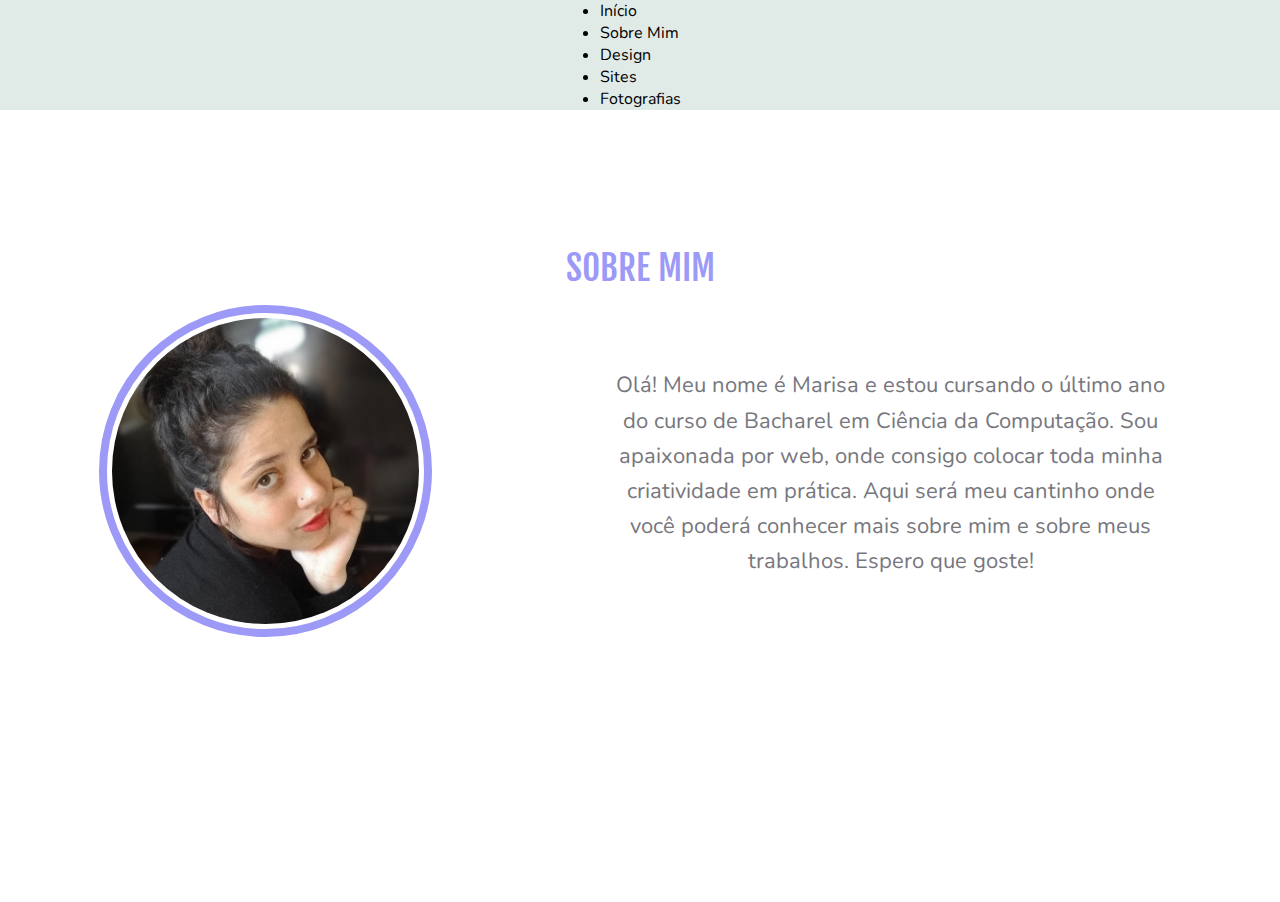
<file: index.html>
<!DOCTYPE html>
<html lang="pt">
<head>
    <meta charset="UTF-8">
    <meta name="viewport" content="width=device-width, initial-scale=1.0">
    <title> Marisa Vieira </title>

    <link href="estilo/estilo.css" rel="stylesheet">
</head>
<body>
    <section class="menu">
        <ul>
            <li> Início </li>
            <li> Sobre Mim </li>
            <li> Design </li>
            <li> Sites </li>
            <li> Fotografias </li>
        </ul>
    </section>
    <hr>

    <section class="resumo">
        <p id="titulo"> SOBRE MIM </p>
        <div class="reparticao">
            <div id="circulo">
                <img id="fotoqmsoueu" src="imagens/QuemSouEu.jpg">
            </div>
            
            <p id="texto"> Olá! Meu nome é Marisa e estou cursando o último ano do curso de Bacharel em Ciência da Computação. Sou apaixonada por web, onde consigo colocar toda minha criatividade em prática. Aqui será meu cantinho onde você poderá conhecer mais sobre mim e sobre meus trabalhos. Espero que goste! </p>            
        </div>        
    </section>
</body>
</html>
</file>
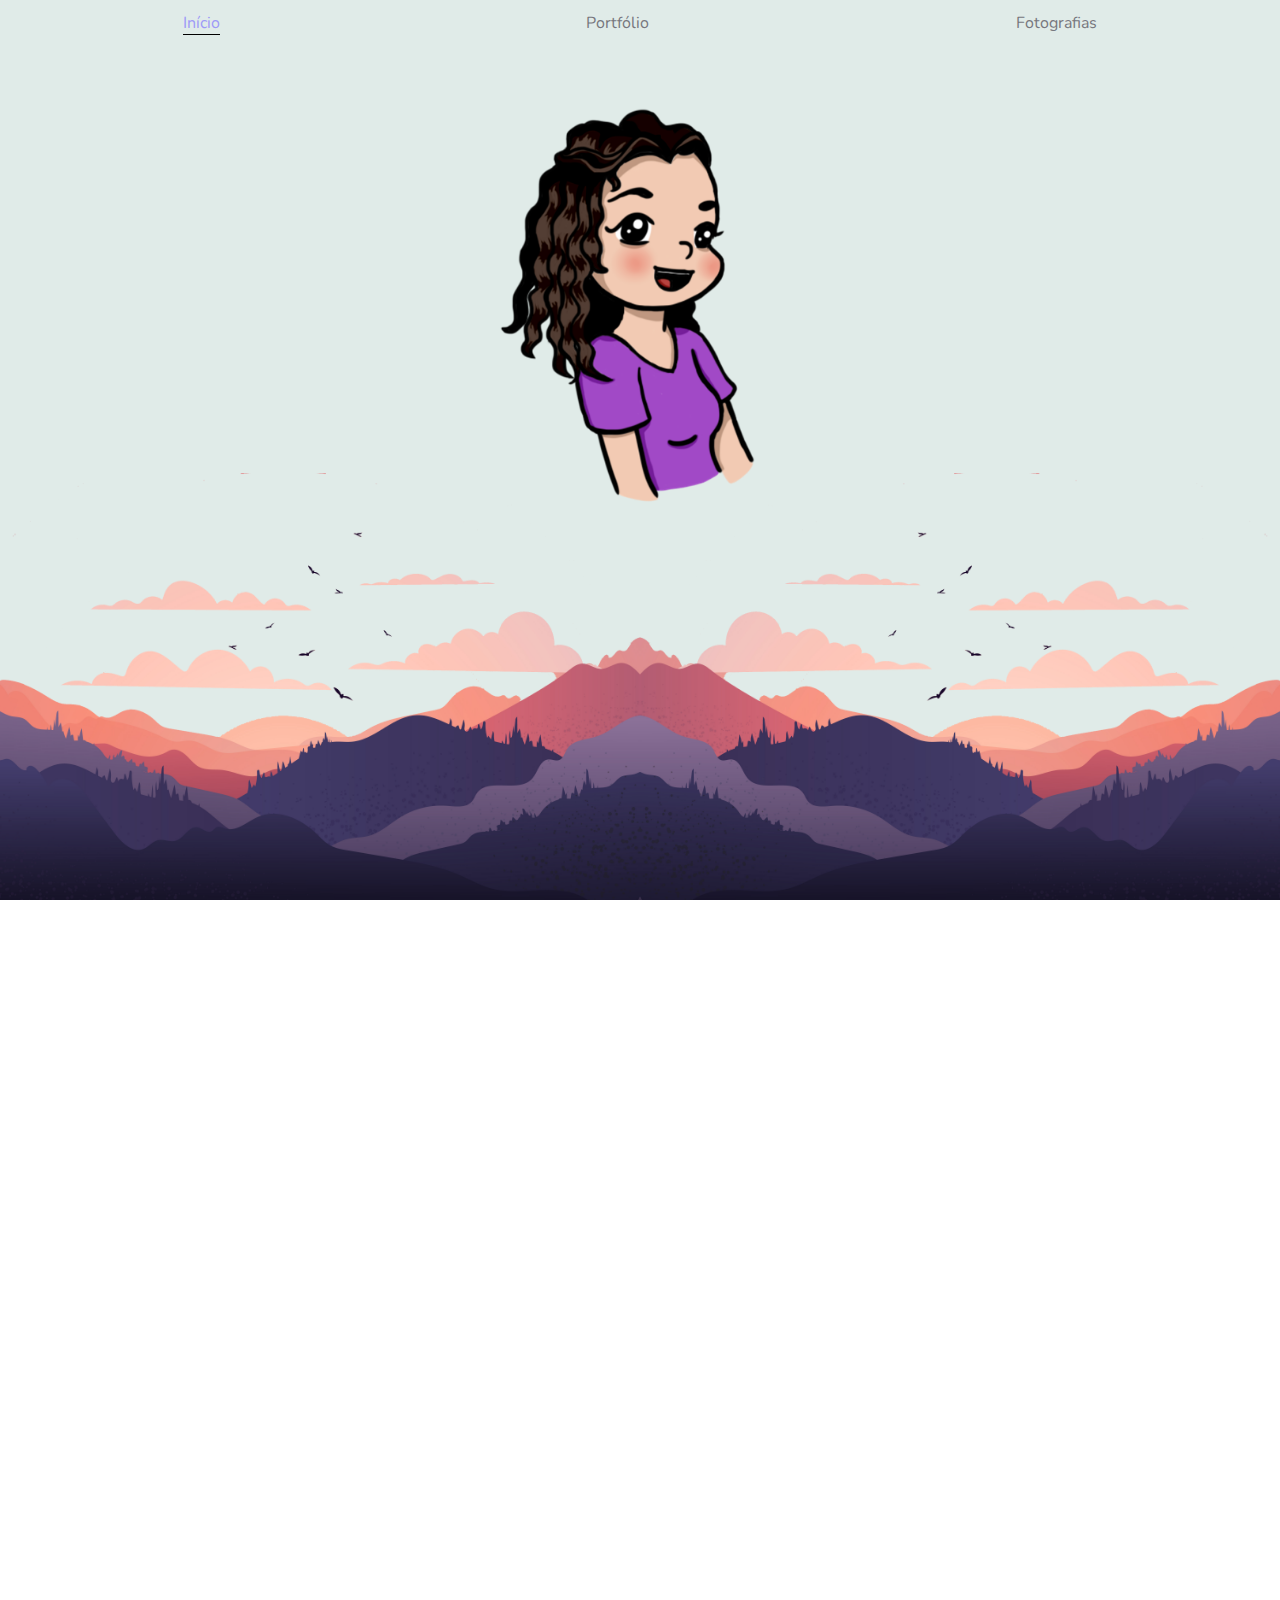
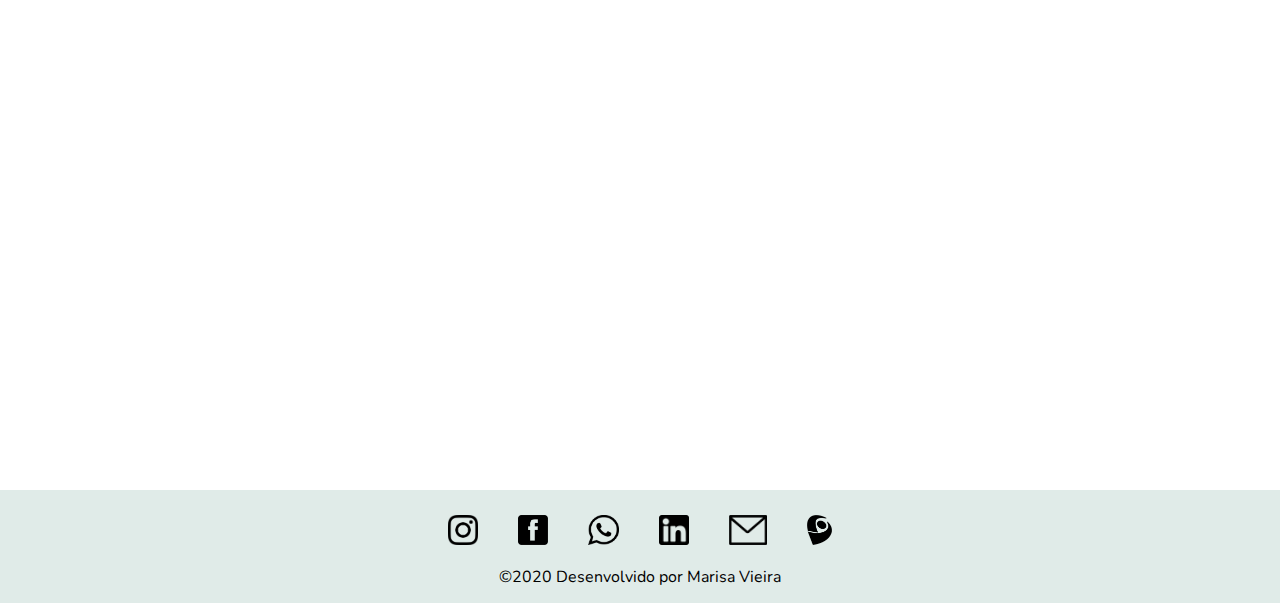
<file: index.mb.html>
<!DOCTYPE html>
<html lang="pt">
<head>
    <meta charset="UTF-8">
    <meta name="viewport" content="width=device-width, initial-scale=1.0">
    <title> Marisa Vieira </title>

    <link href="estilo/estilo.css" rel="stylesheet">
    <link href="https://unpkg.com/aos@2.3.1/dist/aos.css" rel="stylesheet">
    <link rel="icon" type="imagem/png" href="imagens/icon_barra.png" />
    <script language="javascript" type="text/javascript" src="js/js.js"></script>
    <script src="https://unpkg.com/aos@2.3.1/dist/aos.js"></script>    
    <script src="https://ajax.googleapis.com/ajax/libs/jquery/3.2.1/jquery.min.js"></script>
</head>
<body>
    <nav id="menu-estendido">
        <ul class="menu">
            <li> <a id="selecionado"> Início </a> </li>
            <li> <a href="paginas/portfolio.html"> Portfólio </a> </li>
            <li> <a href="paginas/fotografia.html"> Fotografias </a> </li>
        </ul>
        <img id="art" src="imagens/marisa.png">
        <p> Marisa Vieira </p>
        <img id="fundo" src="imagens/fundo_header.png">
    </nav>

    <script>
        AOS.init();
    </script>
    <section class="resumo" data-aos="fade-up" data-aos-duration="3000">
        <p id="titulo"> SOBRE MIM </p>
        <div class="reparticao">
            <div id="circulo">
                <img data-aos="flip-left" data-aos-duration="2000" id="fotoqmsoueu" src="imagens/QuemSouEu.jpg">
            </div>
            
            <p id="apresentacao"> Olá! Meu nome é Marisa e estou cursando o último ano do curso de Bacharel em Ciência da Computação. Sou apaixonada por tudo que permite colocar minha criatividade em prática. Aqui será meu cantinho onde você poderá conhecer mais sobre mim e sobre meus trabalhos. Espero que goste! </p>            
        </div>        
    </section>

   <section class="conhecimento" data-aos="fade-up" data-aos-duration="3000">
        <p id="titulo"> CONHECIMENTO </p>
        <div class="skills">
            <div class="topico">
              <div class="nome-topico">HTML e CSS</div>
              <div class="topico-barra">
                <div class="topico-porcentagem" per="90"></div>
              </div>
            </div>
      
            <div class="topico">
              <div class="nome-topico">Javascript</div>
              <div class="topico-barra">
                <div class="topico-porcentagem" per="70"></div>
              </div>
            </div>
      
            <div class="topico">
              <div class="nome-topico">Boostrap</div>
              <div class="topico-barra">
                <div class="topico-porcentagem" per="95"></div>
              </div>
            </div>
      
            <div class="topico">
              <div class="nome-topico">Jquery</div>
              <div class="topico-barra">
                <div class="topico-porcentagem" per="70"></div>
              </div>
            </div>
      
            <div class="topico">
              <div class="nome-topico">Adobe Photoshop</div>
              <div class="topico-barra">
                <div class="topico-porcentagem" per="80"></div>
              </div>
            </div>
      
            <div class="topico">
              <div class="nome-topico">CorelDRAW</div>
              <div class="topico-barra">
                <div class="topico-porcentagem" per="85"></div>
              </div>
            </div>
      
            <div class="topico">
              <div class="nome-topico">Adobe XD</div>
              <div class="topico-barra">
                <div class="topico-porcentagem" per="60"></div>
              </div>
            </div>
          </div>
      
          <script>
             var executou = false;
            $(window).scroll(function() {
                if (!executou && $(window).scrollTop() > $('.conhecimento').offset().top/2) {
                    $('.topico-porcentagem').each(function(){
                        var $this = $(this);
                        var porc = $this.attr('per');
                        $this.css("width",porc+'%');
                        $({animatedValue: 0}).animate({animatedValue: porc},{
                            duration: 1000,
                            step: function(){
                                $this.attr('porc', Math.floor(this.animatedValue) + '%');
                            },
                            complete: function(){
                                $this.attr('porc', Math.floor(this.animatedValue) + '%');
                            }
                        });
                    });
                    executou = true;
                }
            });             
          </script>              
    </section>

    <section class="contato" data-aos="fade-up" data-aos-duration="3000">
        <p id="titulo"> POSSO AJUDAR? </p>           
        <p id="texto" style="padding: 40px 20px 30px 20px;"> Atualmente, estou disponível para trabalho freelance. </p>   
        <p id="texto" style="padding: 0 20px 30px 20px;"> Se você tem uma ideia que deseja iniciar, precisa da minha ajuda com algo ou simplesmente deseja me dizer um olá, entre em contato. </p> 
        <a class="botao" href="mailto:marisavrst@gmail.com" target="_blank"> Me mande uma mensagem  </a>     
    </section>

    <footer>
        <div id="redes">
            <a href="https://www.instagram.com/marisavieiras/" target="_blank"> <img src="imagens/instagram.png"> </a>
            <a href="https://www.facebook.com/marisavrs/" target="_blank"> <img src="imagens/facebook.png"> </a>
            <a href="https://api.whatsapp.com/send?phone=5535998182143&text=Ola%20Marisa,%20tudo%20bem?%20" target="_blank"> <img src="imagens/whatsappp.png"> </a>
            <a href="https://www.linkedin.com/in/marisa-vieira-santos-6664a2173/" target="_blank"> <img src="imagens/linkedln.png"> </a>
            <a href="mailto:marisavrst@gmail.com" target="_blank"> <img src="imagens/email.png"> </a>
            <a href="http://lattes.cnpq.br/0528457301209853" target="_blank"> <img src="imagens/lattes.png"> </a>
        </div>
        <p> ©2020 Desenvolvido por Marisa Vieira </p>
    </footer>
</body>
</html>
</file>
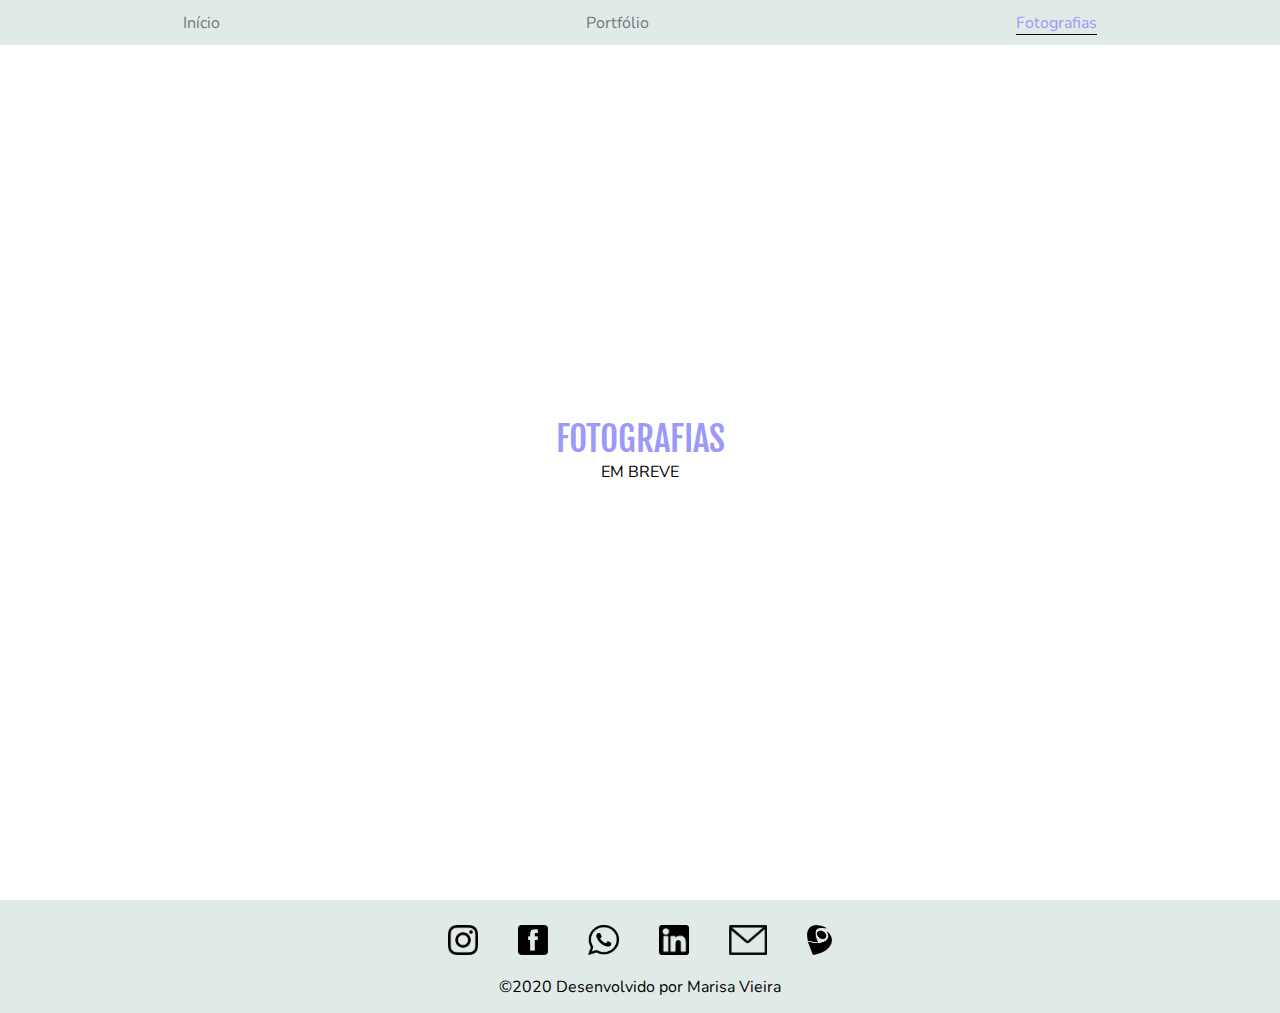
<file: paginas/fotografia.html>
<!DOCTYPE html>
<html lang="pt">
<head>
    <meta charset="UTF-8">
    <meta name="viewport" content="width=device-width, initial-scale=1.0">
    <title> Marisa Vieira </title>

    <link href="../estilo/estilo.css" rel="stylesheet">
    <link href="https://unpkg.com/aos@2.3.1/dist/aos.css" rel="stylesheet">
    <link rel="icon" type="imagem/png" href="../imagens/icon_barra.png" />
    <script language="javascript" type="text/javascript" src="../js/js.js"></script>
    <script src="https://unpkg.com/aos@2.3.1/dist/aos.js"></script> 

</head>

<style>
    .mySlides {display:none}
    .w3-left, .w3-right, .w3-badge {cursor:pointer}
    .w3-badge {height:13px;width:13px;padding:0}
    </style>


<body>
    <nav class="barra-menu">
         <ul class="menu">
        <li> <a href="../index.mb.html"> Início </a> </li>
        <li> <a href="portfolio.html"> Portfólio </a> </li>
        <li> <a id="selecionado"> Fotografias </a> </li>
    </ul>
    </nav>
   

    <section class="contato">
        <p id="titulo"> FOTOGRAFIAS </p>   
        <p> EM BREVE </p>
    </section>

    <!--<section class="fotos">
        <p id="titulo"> Fotografias </p>   
        <div class="img_fotos">
            <img src="../imagens/fotografias/img001.png">
            <img src="../imagens/fotografias/img002.png">
            <img src="../imagens/fotografias/img003.png">
        </div>
        
    </section>-->

    <footer>
        <div id="redes">
            <a href="https://www.instagram.com/marisavieiras/" target="_blank"> <img src="../imagens/instagram.png"> </a>
            <a href="https://www.facebook.com/marisavrs/" target="_blank"> <img src="../imagens/facebook.png"> </a>
            <a href="https://api.whatsapp.com/send?phone=5535998182143&text=Ola%20Marisa,%20tudo%20bem?%20" target="_blank"> <img src="../imagens/whatsappp.png"> </a>
            <a href="https://www.linkedin.com/in/marisa-vieira-santos-6664a2173/" target="_blank"> <img src="../imagens/linkedln.png"> </a>
            <a href="mailto:marisavrst@gmail.com" target="_blank"> <img src="../imagens/email.png"> </a>
            <a href="http://lattes.cnpq.br/0528457301209853" target="_blank"> <img src="../imagens/lattes.png"> </a>
        </div>
        <p> ©2020 Desenvolvido por Marisa Vieira </p>
    </footer>

    
</body>
</html>
</file>
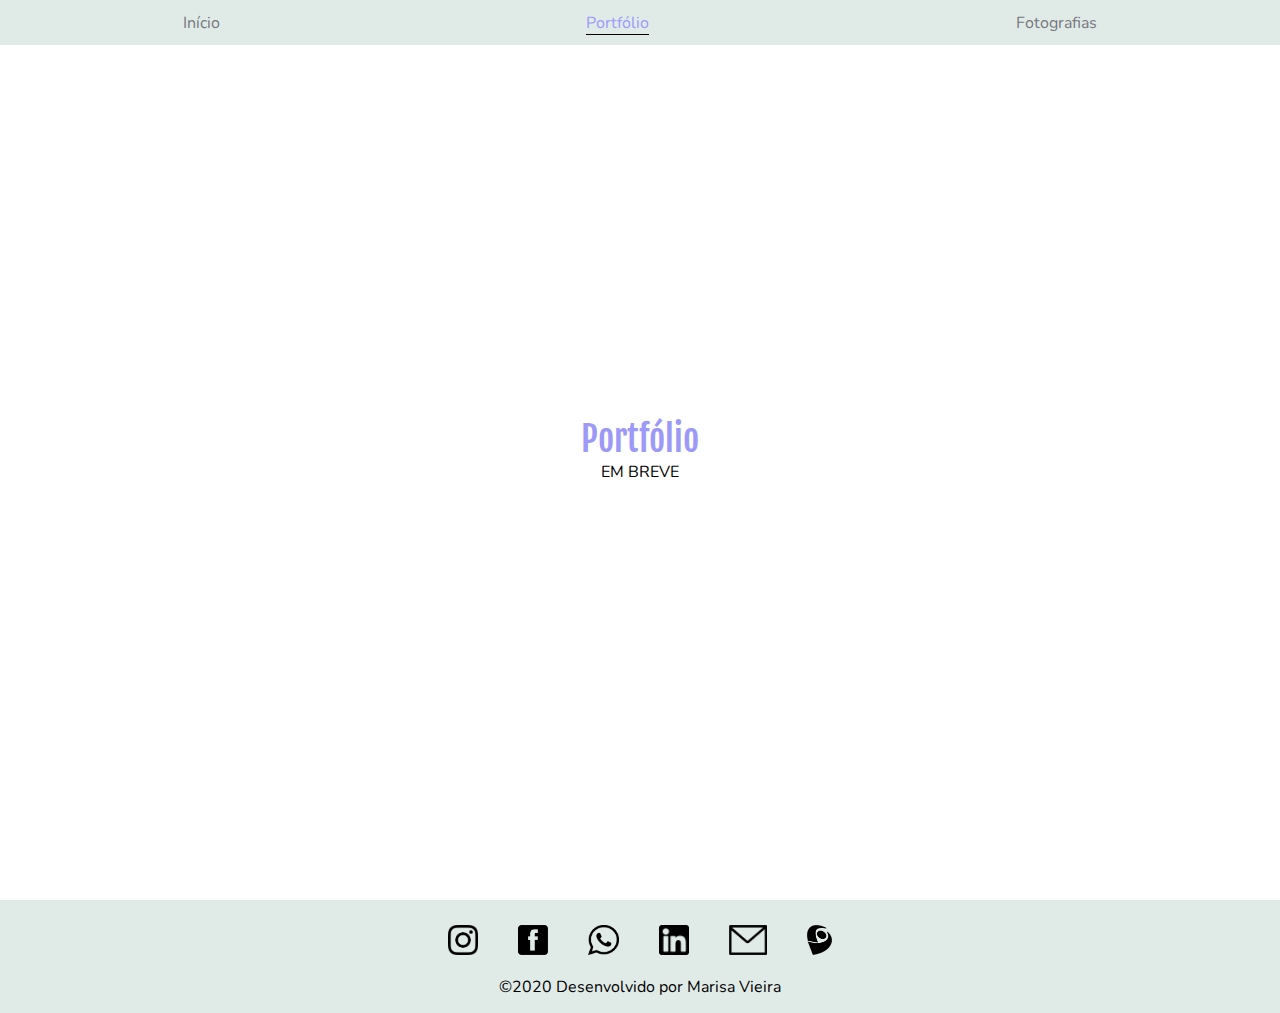
<file: paginas/portfolio.html>
<!DOCTYPE html>
<html lang="pt">
<head>
    <meta charset="UTF-8">
    <meta name="viewport" content="width=device-width, initial-scale=1.0">
    <title> Marisa Vieira </title>

    <link href="../estilo/estilo.css" rel="stylesheet">
    <link href="https://unpkg.com/aos@2.3.1/dist/aos.css" rel="stylesheet">
    <link rel="icon" type="imagem/png" href="../imagens/icon_barra.png" />
    <script language="javascript" type="text/javascript" src="../js/js.js"></script>
    <script src="https://unpkg.com/aos@2.3.1/dist/aos.js"></script> 

</head>

<style>
    .mySlides {display:none}
    .w3-left, .w3-right, .w3-badge {cursor:pointer}
    .w3-badge {height:13px;width:13px;padding:0}
    </style>


<body>
    <nav class="menu-barra">
        <ul class="menu">
            <li> <a href="../index.mb.html"> Início </a> </li>
            <li> <a id="selecionado"> Portfólio </a> </li>
            <li> <a href="fotografia.html"> Fotografias </a> </li>
        </ul>
    </nav>    


    <section class="contato">
        <p id="titulo"> Portfólio </p>   
        <p> EM BREVE </p>
    </section>

    <footer>
        <div id="redes">
            <a href="https://www.instagram.com/marisavieiras/" target="_blank"> <img src="../imagens/instagram.png"> </a>
            <a href="https://www.facebook.com/marisavrs/" target="_blank"> <img src="../imagens/facebook.png"> </a>
            <a href="https://api.whatsapp.com/send?phone=5535998182143&text=Ola%20Marisa,%20tudo%20bem?%20" target="_blank"> <img src="../imagens/whatsappp.png"> </a>
            <a href="https://www.linkedin.com/in/marisa-vieira-santos-6664a2173/" target="_blank"> <img src="../imagens/linkedln.png"> </a>
            <a href="mailto:marisavrst@gmail.com" target="_blank"> <img src="../imagens/email.png"> </a>
            <a href="http://lattes.cnpq.br/0528457301209853" target="_blank"> <img src="../imagens/lattes.png"> </a>
        </div>
        <p> ©2020 Desenvolvido por Marisa Vieira </p>
    </footer>

    
</body>
</html>
</file>
<file: estilo/estilo.css>
@import url('https://fonts.googleapis.com/css2?family=Bebas+Neue&family=Fjalla+One&family=Nunito:wght@200&display=swap');

*, body, html{
    margin: 0;
    padding: 0;
    font-family: Nunito,sans-serif;
}

.menu, .reparticao, .contato, .fotos, footer, #redes{
    display: flex;
    align-items: center;
    align-content: center;
    flex-wrap: wrap;
}

/* ---------------- */
/* CSS PARA O MENU */
/* -------------- */
.menu-barra{    
    width: 100%;
    background-color: #e0ebe8;
    display: flex;
    flex-direction: column;
    align-items: center;
}
#menu-estendido{
    width: 100%;
    height: 100vh;
    background-color: #e0ebe8;
    display: flex;
    flex-direction: column;
    align-items: center;
}
.menu{
    list-style-type: none;
    position: fixed;
    width: 100vw;
    background-color: #e0ebe8;
    min-height: 45px;
    flex-direction: row;
    justify-content: space-around;
    z-index: 1;
}
.menu li a{
    text-decoration: none;
    color: #77777e;
}
.menu li a:hover, #selecionado{
    text-decoration: none;
    color: #9d99f7;
}
#art{
    position: absolute;
    width: 45vh;
    top: 100px;
}
nav img{
    position: absolute;
    bottom: 0;
    width: 100%;
}
#selecionado{
    border-bottom: 1px solid black;
}

/* ------------------ */
/* CSS PARA O FOOTER */
/* ---------------- */
footer{
    background-color: #e0ebe8;
    flex-direction: column;
}
#redes{
    flex-direction: row;
    justify-content: center;
}
#redes img{
    height: 30px;
    margin: 25px 10px 0 10px;
}
#redes a{
    text-decoration: none;
    margin: 0 10px 0 10px;
}
footer p{
    margin: 15px 0;
}


/* ----------------------------------------------------- */
/* ------------------- CSS DO INDEX ------------------- */
/* --------------------------------------------------- */


/* ------------------- */
/* CSS PARA SOBRE MIM */
/* ----------------- */
.resumo{
    min-height: 100vh;
    display: flex;
    flex-direction: column;
    justify-content: center;
}
#titulo{
    font-family: 'Fjalla One', sans-serif;
    font-size: 35px;
    color: #9d99f7;
    text-align: center;
}
.reparticao{
    flex-direction: row;
    justify-content: space-around;
    padding: 15px;
}
#fotoqmsoueu{
    width: 230pt;
    border-radius: 50%;
    border: 8px solid #9d99f7;
    padding: 5px;
}
#apresentacao{
    width: 110vh;
    line-height: 1.6;
    color: #77777e;
    font-size: 22px;
    padding: 25px;
    text-align: justify;
}
/* ----------------------- */
/* CSS PARA O QUE EU FAÇO */
/* --------------------- */
.conhecimento{
    display: flex;
    flex-direction: column;
    align-items: center;
    justify-content: center;
    background-color: rgba(223, 230, 233, 0.2);
    min-height: 100vh;
    padding: 40px 0 50px 0;
}
/* ---------------------- */
/* CSS PARA POSSO AJUDAR */
/* -------------------- */
.contato{
    width: 100%;
    flex-direction: column;
    min-height: 100vh;
    justify-content: center;
}
#texto{
    line-height: 1.6;
    color: #77777e;
    font-size: 22px;
    padding: 5px;
    text-align: center;
    max-width: 570px;
}
.botao{
    background-color: #9d99f7;
    text-decoration: none;
    color: black;
    font-size: 20px;
    padding: 15px;
    margin: 15px 0 20px 0;
}



/* ----------------------------------------------------- */
/* ------------------- CSS DO CONHECIMENTO ------------------- */
/* --------------------------------------------------- */


/* ------------------- */
/* CSS BARRA CONHECIMENTO */
/* ----------------- */
.skills{
    width: 100%;
    max-width: 50vw;
    padding: 0 20px;
  }
  
  .nome-topico{
    font-size: 18px;
    font-weight: 700;
    text-transform: uppercase;
    margin: 20px 0;
  }
  
  .topico-barra{
    height: 20px;
    background: #cacaca;
    border-radius: 8px;
  }
  
  .topico-porcentagem{
    height: 20px;
    background-color: #9d99f7;
    border-radius: 8px;
    width: 0;
    transition: 1s linear;
    position: relative;
  }
  
  .topico-porcentagem::before{
    content: attr(per);
    position: absolute;
    padding: 4px 6px;
    background-color: #000;
    color: #fff;
    font-size: 12px;
    border-radius: 4px;
    top: -35px;
    right: 0;
    transform: translateX(50%);
  }
  
  .topico-porcentagem::after{
    content: '';
    position: absolute;
    width: 10px;
    height: 10px;
    background-color: #000;
    top: -16px;
    right: 0;
    transform: translateX(50%) rotate(45deg);
    border-radius: 2px;
  }



  
.fotos{
    width: 100%;
    flex-direction: column;
    min-height: 100vh;
    justify-content: center;
}
</file>
